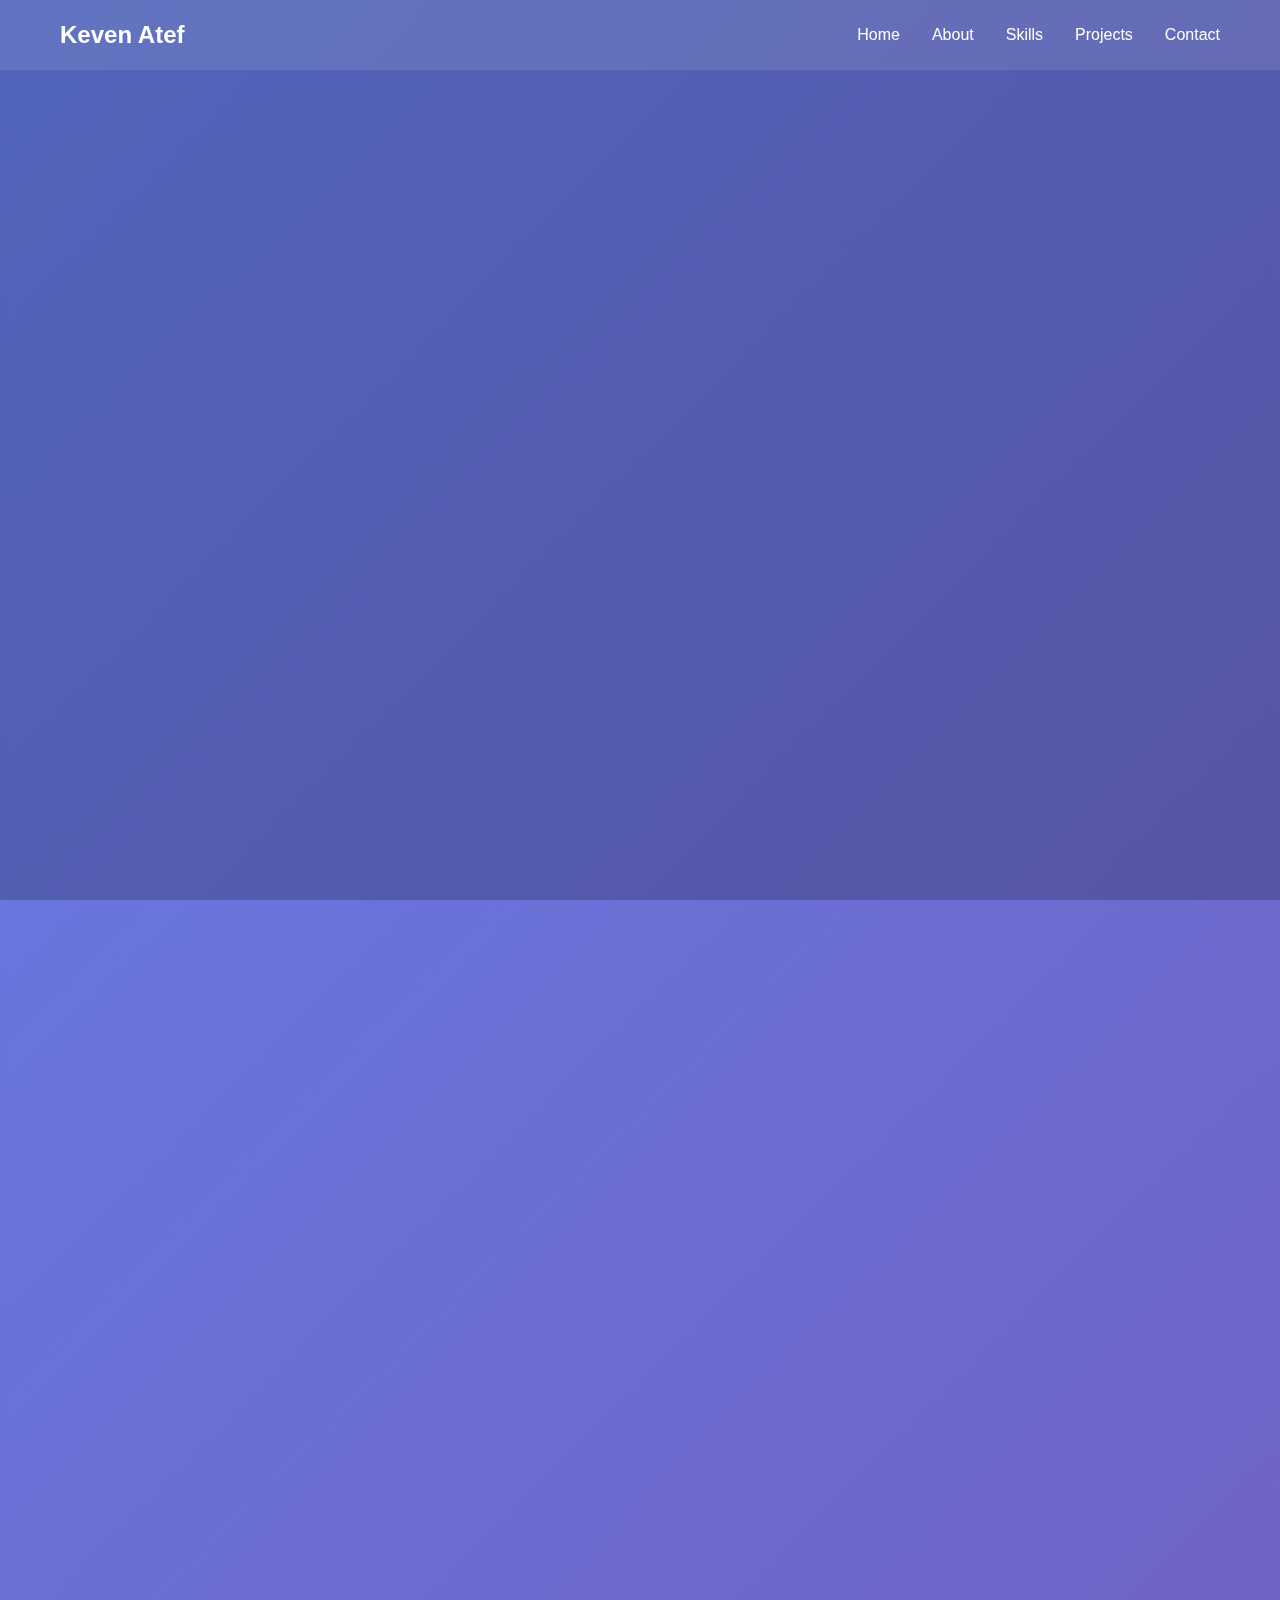
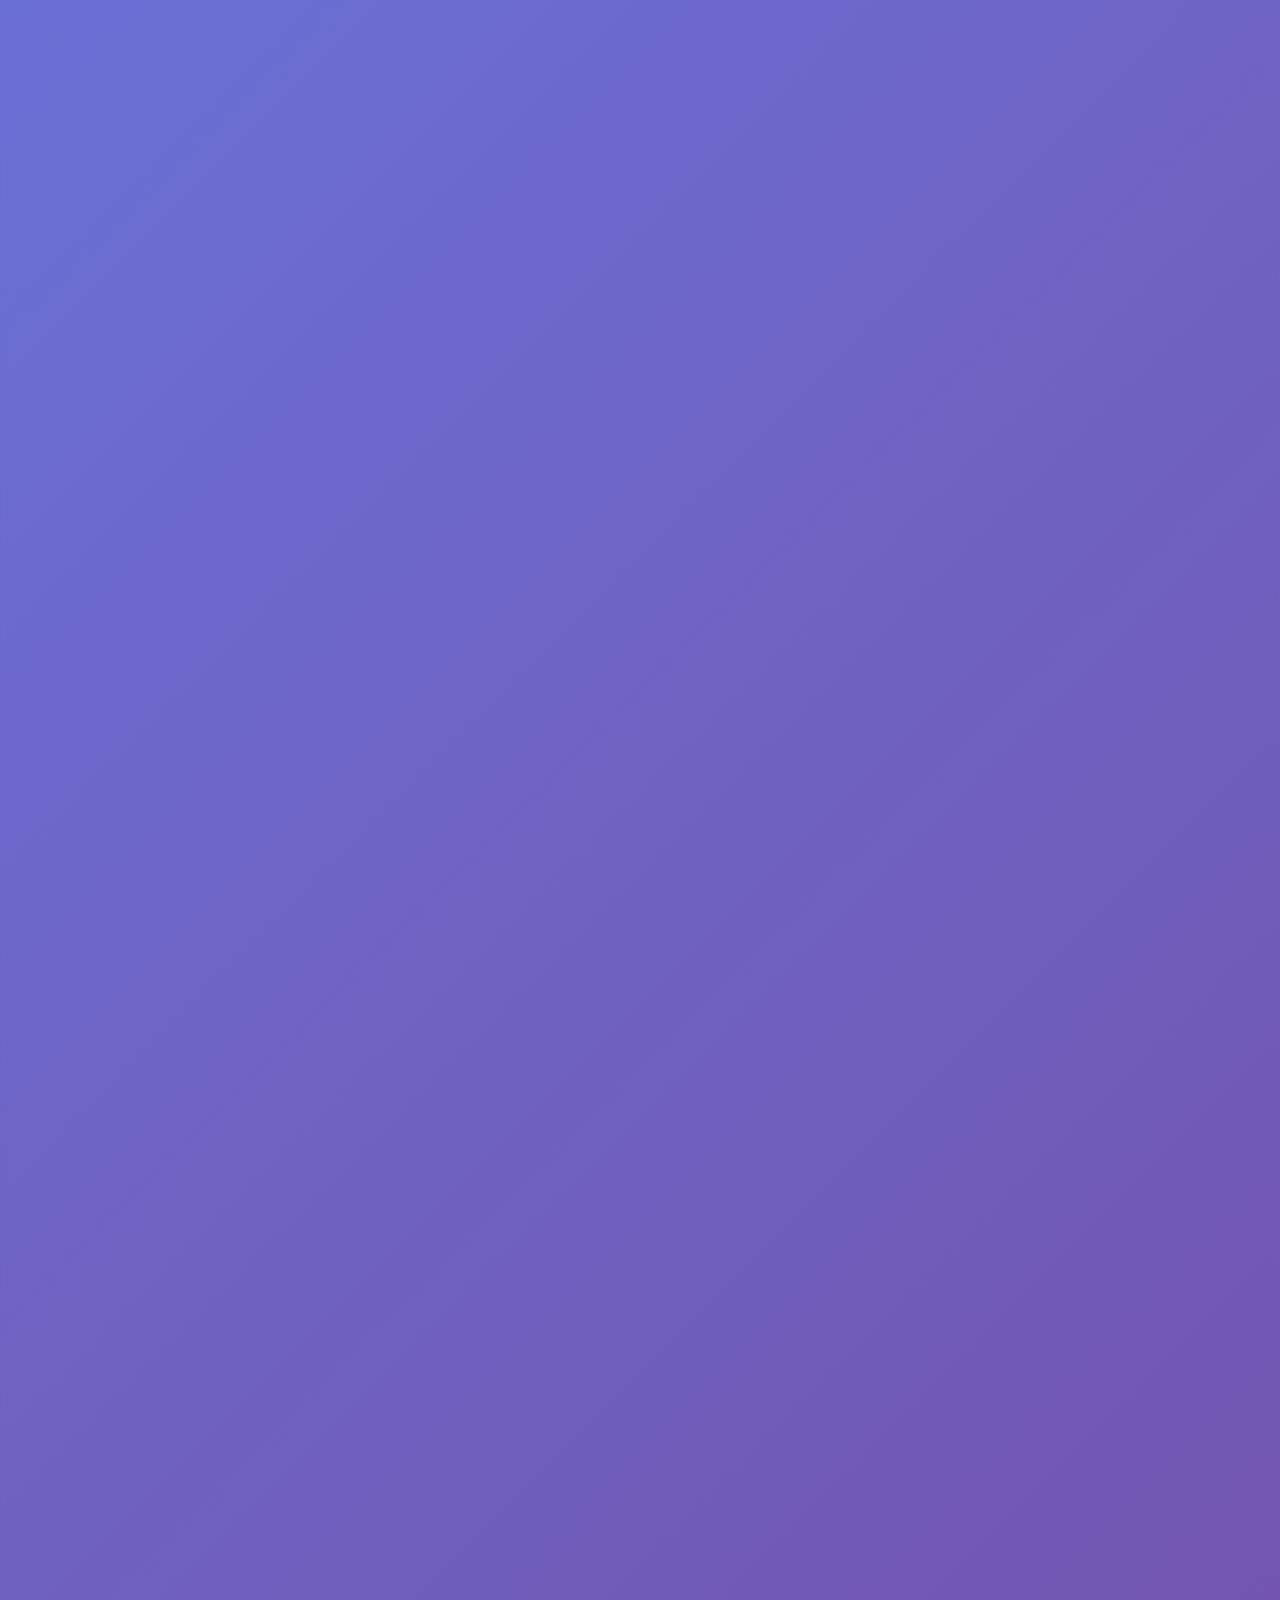
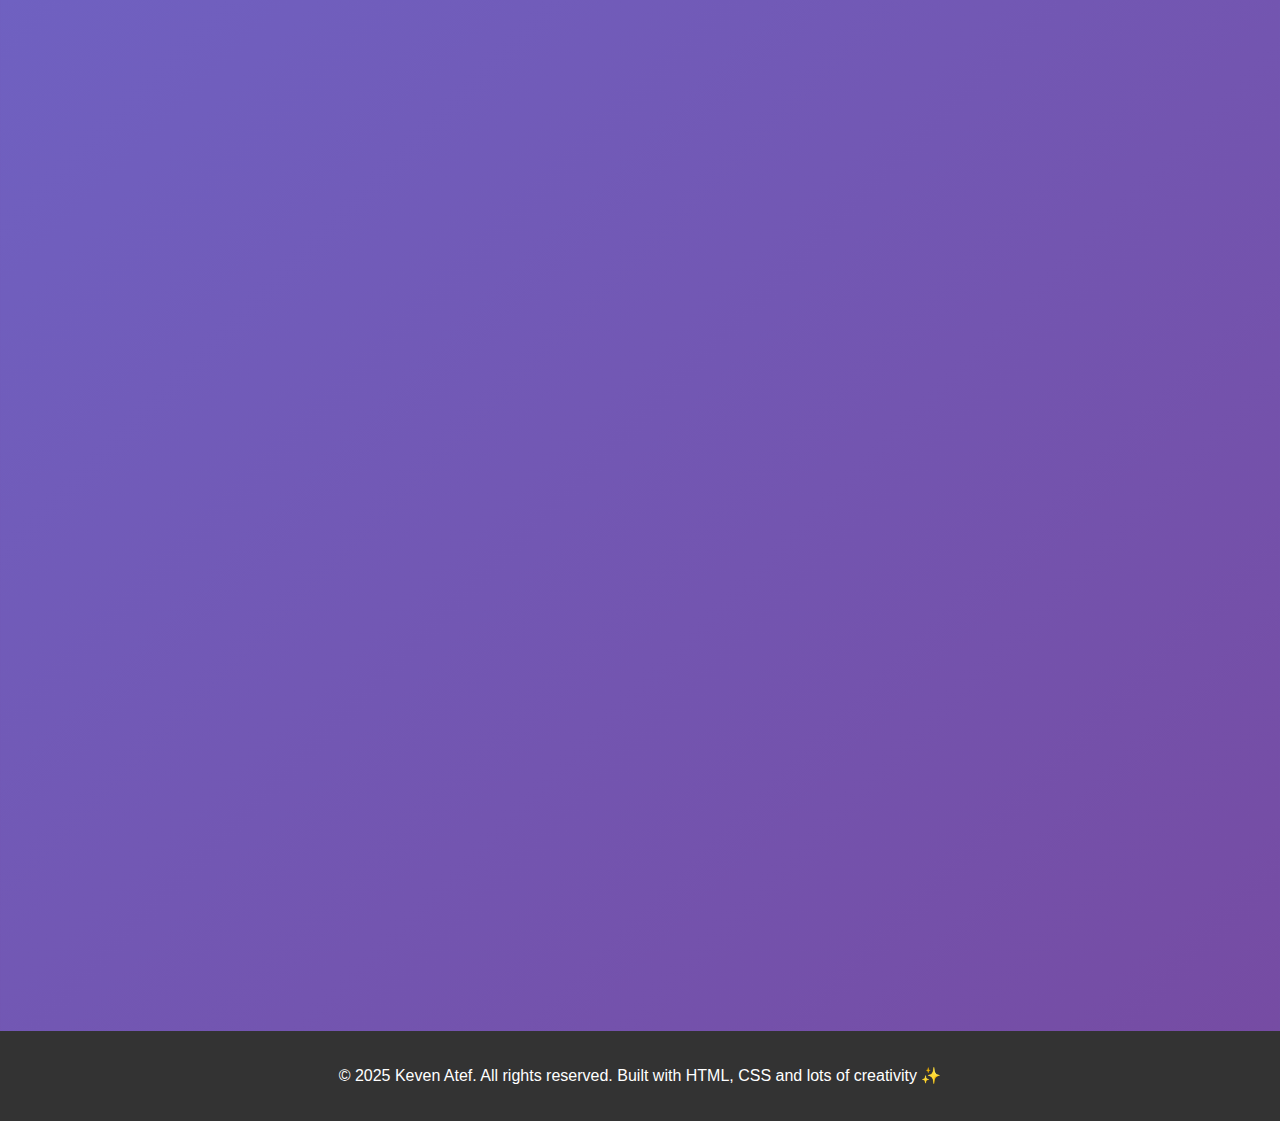
<file: index.html>
<!DOCTYPE html>
<html lang="en">
<head>
    <meta charset="UTF-8">
    <meta name="viewport" content="width=device-width, initial-scale=1.0">
    <title>Keven Atef - Portfolio</title>
    <style>
        * {
            margin: 0;
            padding: 0;
            box-sizing: border-box;
        }

        body {
            font-family: 'Inter', -apple-system, BlinkMacSystemFont, 'Segoe UI', Roboto, sans-serif;
            line-height: 1.6;
            color: #333;
            background: linear-gradient(135deg, #667eea 0%, #764ba2 100%);
            min-height: 100vh;
        }

        .container {
            max-width: 1200px;
            margin: 0 auto;
            padding: 0 20px;
        }

        /* Navigation */
        nav {
            position: fixed;
            top: 0;
            width: 100%;
            background: rgba(255, 255, 255, 0.1);
            backdrop-filter: blur(10px);
            z-index: 1000;
            padding: 1rem 0;
            transition: all 0.3s ease;
        }

        nav.scrolled {
            background: rgba(255, 255, 255, 0.95);
            box-shadow: 0 2px 20px rgba(0, 0, 0, 0.1);
        }

        .nav-container {
            display: flex;
            justify-content: space-between;
            align-items: center;
        }

        .logo {
            font-size: 1.5rem;
            font-weight: bold;
            color: white;
            text-decoration: none;
            transition: color 0.3s ease;
        }

        nav.scrolled .logo {
            color: #333;
        }

        .nav-links {
            display: flex;
            list-style: none;
            gap: 2rem;
        }

        .nav-links a {
            color: white;
            text-decoration: none;
            font-weight: 500;
            transition: all 0.3s ease;
            position: relative;
        }

        nav.scrolled .nav-links a {
            color: #333;
        }

        .nav-links a::after {
            content: '';
            position: absolute;
            bottom: -5px;
            left: 0;
            width: 0;
            height: 2px;
            background: #ff6b6b;
            transition: width 0.3s ease;
        }

        .nav-links a:hover::after {
            width: 100%;
        }

        .mobile-menu {
            display: none;
            flex-direction: column;
            cursor: pointer;
        }

        .mobile-menu span {
            width: 25px;
            height: 3px;
            background: white;
            margin: 3px 0;
            transition: 0.3s;
        }

        nav.scrolled .mobile-menu span {
            background: #333;
        }

        /* Hero Section */
        .hero {
            height: 100vh;
            display: flex;
            align-items: center;
            justify-content: center;
            text-align: center;
            color: white;
            position: relative;
            overflow: hidden;
        }

        .hero::before {
            content: '';
            position: absolute;
            top: 0;
            left: 0;
            right: 0;
            bottom: 0;
            background: rgba(0, 0, 0, 0.2);
        }

        .hero-content {
            position: relative;
            z-index: 2;
        }

        .hero h1 {
            font-size: 4rem;
            margin-bottom: 1rem;
            opacity: 0;
            animation: fadeInUp 1s ease forwards;
        }

        .hero p {
            font-size: 1.5rem;
            margin-bottom: 2rem;
            opacity: 0;
            animation: fadeInUp 1s ease 0.3s forwards;
        }

        .cta-button {
            display: inline-block;
            padding: 1rem 2rem;
            background: linear-gradient(45deg, #ff6b6b, #ff8787);
            color: white;
            text-decoration: none;
            border-radius: 50px;
            font-weight: 600;
            transition: all 0.3s ease;
            opacity: 0;
            animation: fadeInUp 1s ease 0.6s forwards;
            box-shadow: 0 10px 25px rgba(255, 107, 107, 0.3);
        }

        .cta-button:hover {
            transform: translateY(-3px);
            box-shadow: 0 15px 35px rgba(255, 107, 107, 0.4);
        }

        /* Sections */
        .section {
            padding: 5rem 0;
            background: white;
            margin: 2rem 0;
            border-radius: 20px;
            box-shadow: 0 20px 40px rgba(0, 0, 0, 0.1);
        }

        .section h2 {
            text-align: center;
            font-size: 2.5rem;
            margin-bottom: 3rem;
            color: #333;
            position: relative;
        }

        .section h2::after {
            content: '';
            position: absolute;
            bottom: -10px;
            left: 50%;
            transform: translateX(-50%);
            width: 80px;
            height: 4px;
            background: linear-gradient(45deg, #ff6b6b, #ff8787);
            border-radius: 2px;
        }

        /* About Section */
        .about-content {
            display: grid;
            grid-template-columns: 1fr 2fr;
            gap: 3rem;
            align-items: center;
        }

        .about-image {
            text-align: center;
        }

        .profile-pic {
            width: 250px;
            height: 250px;
            border-radius: 50%;
            object-fit: cover;
            border: 5px solid #00000031;
            box-shadow: 0 15px 30px rgba(0, 0, 0, 0.2);
            transition: transform 0.3s ease;
        }

        .profile-pic:hover {
            transform: scale(1.05);
        }

        .about-text {
            font-size: 1.1rem;
            line-height: 1.8;
            color: #666;
        }

        /* Skills Section */
        .skills-grid {
            display: grid;
            grid-template-columns: repeat(auto-fit, minmax(250px, 1fr));
            gap: 2rem;
        }

        .skill-card {
            background: linear-gradient(135deg, #667eea 0%, #764ba2 100%);
            padding: 2rem;
            border-radius: 15px;
            text-align: center;
            color: white;
            transition: transform 0.3s ease;
            box-shadow: 0 10px 25px rgba(0, 0, 0, 0.1);
        }

        .skill-card:hover {
            transform: translateY(-10px);
        }

        .skill-card h3 {
            font-size: 1.5rem;
            margin-bottom: 1rem;
        }

        .skill-card p {
            font-size: 1rem;
            opacity: 0.9;
        }

        /* Projects Section */
        .projects-grid {
            display: grid;
            grid-template-columns: repeat(auto-fit, minmax(350px, 1fr));
            gap: 2rem;
        }

        .project-card {
            background: white;
            border-radius: 15px;
            overflow: hidden;
            box-shadow: 0 10px 25px rgba(0, 0, 0, 0.1);
            transition: transform 0.3s ease;
        }

        .project-card:hover {
            transform: translateY(-5px);
        }

        .project-image {
            height: 920px;
            background: linear-gradient(135deg, #667eea 0%, #764ba2 100%);
            display: flex;
            align-items: center;
            justify-content: center;
            color: white;
            font-size: 1.2rem;
            font-weight: 600;
            position: relative;
            overflow: hidden;
            border-radius: 15px 15px 0 0;
        }

        /* Alternative: If you want to use an actual image, uncomment this and replace the background above */
        /*
        .project-image img {
            width: 100%;
            height: 100%;
            object-fit: cover;
            transition: transform 0.3s ease;
        }

        .project-image:hover img {
            transform: scale(1.05);
        }
        */

        .project-content {
            padding: 1.5rem;
            background: white;
            position: relative;
            z-index: 2;
        }

        .project-content h3 {
            font-size: 1.4rem;
            margin-bottom: 0.8rem;
            color: #333;
            font-weight: 700;
        }

        .project-content p {
            color: #666;
            margin-bottom: 1.5rem;
            line-height: 1.6;
            font-size: 1rem;
        }

        .project-links {
            display: flex;
            gap: 1rem;
        }

        .project-links a {
            padding: 0.5rem 1rem;
            background: linear-gradient(45deg, #ff6b6b, #ff8787);
            color: white;
            text-decoration: none;
            border-radius: 5px;
            font-size: 0.9rem;
            transition: all 0.3s ease;
        }

        .project-links a:hover {
            transform: translateY(-2px);
            box-shadow: 0 5px 15px rgba(255, 107, 107, 0.3);
        }

        /* Contact Section */
        .contact-content {
            display: grid;
            grid-template-columns: 1fr 1fr;
            gap: 3rem;
        }

        .contact-info h3 {
            font-size: 1.5rem;
            margin-bottom: 1rem;
            color: #333;
        }

        .contact-info p {
            color: #666;
            margin-bottom: 1rem;
        }

        .contact-form {
            display: flex;
            flex-direction: column;
            gap: 1rem;
        }

        .contact-form input,
        .contact-form textarea {
            padding: 1rem;
            border: 2px solid #eee;
            border-radius: 10px;
            font-size: 1rem;
            transition: border-color 0.3s ease;
        }

        .contact-form input:focus,
        .contact-form textarea:focus {
            outline: none;
            border-color: #ff6b6b;
        }

        .contact-form button {
            padding: 1rem 2rem;
            background: linear-gradient(45deg, #ff6b6b, #ff8787);
            color: white;
            border: none;
            border-radius: 10px;
            font-size: 1rem;
            cursor: pointer;
            transition: all 0.3s ease;
        }

        .contact-form button:hover {
            transform: translateY(-2px);
            box-shadow: 0 10px 25px rgba(255, 107, 107, 0.3);
        }

        /* Footer */
        footer {
            background: #333;
            color: white;
            text-align: center;
            padding: 2rem 0;
            margin-top: 2rem;
        }

        /* Animations */
        @keyframes fadeInUp {
            from {
                opacity: 0;
                transform: translateY(30px);
            }
            to {
                opacity: 1;
                transform: translateY(0);
            }
        }

        @keyframes slideInLeft {
            from {
                opacity: 0;
                transform: translateX(-100px);
            }
            to {
                opacity: 1;
                transform: translateX(0);
            }
        }

        @keyframes slideInRight {
            from {
                opacity: 0;
                transform: translateX(100px);
            }
            to {
                opacity: 1;
                transform: translateX(0);
            }
        }

        @keyframes fadeInScale {
            from {
                opacity: 0;
                transform: scale(0.8);
            }
            to {
                opacity: 1;
                transform: scale(1);
            }
        }

        /* Responsive Design */
        @media (max-width: 768px) {
            .nav-links {
                display: none;
            }

            .mobile-menu {
                display: flex;
            }

            .hero h1 {
                font-size: 2.5rem;
            }

            .hero p {
                font-size: 1.2rem;
            }

            .about-content {
                grid-template-columns: 1fr;
                text-align: center;
            }

            .contact-content {
                grid-template-columns: 1fr;
            }

            .projects-grid {
                grid-template-columns: 1fr;
            }

            .section {
                margin: 1rem 0;
                padding: 3rem 0;
            }
        }

        @media (max-width: 480px) {
            .container {
                padding: 0 15px;
            }

            .hero h1 {
                font-size: 2rem;
            }

            .hero p {
                font-size: 1rem;
            }

            .section h2 {
                font-size: 2rem;
            }
        }
    </style>
</head>
<body>
    <!-- Navigation -->
    <nav id="navbar">
        <div class="container">
            <div class="nav-container">
                <a href="#" class="logo">Keven Atef</a>
                <ul class="nav-links">
                    <li><a href="#home">Home</a></li>
                    <li><a href="#about">About</a></li>
                    <li><a href="#skills">Skills</a></li>
                    <li><a href="#projects">Projects</a></li>
                    <li><a href="#contact">Contact</a></li>
                </ul>
                <div class="mobile-menu">
                    <span></span>
                    <span></span>
                    <span></span>
                </div>
            </div>
        </div>
    </nav>

    <!-- Hero Section -->
    <section id="home" class="hero">
        <div class="container">
            <div class="hero-content">
                <h1>Hello, I'm Keven Atef</h1>
                <p>Frontend Developer & Web Designer</p>
                <a href="#projects" class="cta-button">View My Work</a>
            </div>
        </div>
    </section>

    <!-- About Section -->
    <section id="about" class="section">
        <div class="container">
            <h2>About Me</h2>
            <div class="about-content">
                <div class="about-image">
                    <img src="images/keven.png" alt="Profile Picture" class="profile-pic">
                </div>
                <div class="about-text">
                    <p>I'm a passionate frontend developer with a focus on creating beautiful, responsive websites using HTML and CSS. My journey began with a fascination for web design and has evolved into a career dedicated to crafting clean, user-friendly interfaces that look great on every device.</p>
                    <p>I specialize in semantic HTML markup, modern CSS techniques including Flexbox and Grid, and creating responsive designs that provide excellent user experiences. I have a keen eye for detail and take pride in writing clean, maintainable code.</p>
                    <p>When I'm not coding, you'll find me exploring the latest CSS features, studying design trends, or working on personal projects to sharpen my skills. I believe that great web design combines functionality with visual appeal.</p>
                </div>
            </div>
        </div>
    </section>

    <!-- Skills Section -->
    <section id="skills" class="section">
        <div class="container">
            <h2>Skills & Expertise</h2>
            <div class="skills-grid">
                <div class="skill-card">
                    <h3>HTML & Semantic Markup</h3>
                    <p>HTML, Semantic Elements, Accessibility, SEO Optimization, Form Validation</p>
                </div>
                <div class="skill-card">
                    <h3>CSS & Styling</h3>
                    <p>CSS, Flexbox, Grid, Animations, Responsive Design, Sass, Bootstrap</p>
                </div>
                <div class="skill-card">
                    <h3>Design & Layout</h3>
                    <p>Responsive Design, Mobile-First Approach, Cross-Browser Compatibility, Typography</p>
                </div>
                <div class="skill-card">
                    <h3>Tools & Workflow</h3>
                    <p>VS Code, Git, Figma</p>
                </div>
            </div>
        </div>
    </section>

    <!-- Projects Section -->
    <section id="projects" class="section">
        <div class="container">
            <h2>Projects</h2>
            <div class="projects-grid">
                <div class="project-card">
                    <div class="project-image">
                        <img src="images/customer.png" alt="Customer Site Screenshot">
                        Customer Site
                        
                        <!-- Option 2: If you want to use an actual image, replace the above with: -->
                        <!-- <img src="path/to/your/image.jpg" alt="Customer Site Screenshot"> -->
                    </div>
                    <div class="project-content">
                        <h3>Responsive Landing Page</h3>
                        <p>A modern, responsive landing page built with HTML and CSS, featuring smooth animations.</p>
                        <div class="project-links">
                            <a href="https://kevenateff.github.io/kevenateff/index.html" target="_blank">View Project</a>
                        </div>
                    </div>
                </div>
            </div>
        </div>
    </section>

    <!-- Contact Section -->
<section id="contact" class="section">
    <div class="container">
      <h2>Get In Touch</h2>
      <div class="contact-content">
        <div class="contact-info">
          <h3>Let's Work Together</h3>
          <p>I'm always interested in new opportunities and exciting projects. Whether you have a question about my work or want to collaborate, I'd love to hear from you.</p>
          <p><strong>Email:</strong> keven.atef27@gmail.com</p>
          <p><strong>Phone:</strong> +20 1277324047</p>
          <p><strong>Location:</strong> Asyut, Egypt</p>
        </div>
  
        <!-- ✅ Fixed form -->
        <form class="contact-form" action="https://formspree.io/f/xeorjnkz" method="POST">
          <input type="text" name="name" placeholder="Your Name" required>
          <input type="email" name="email" placeholder="Your Email" required>
          <input type="text" name="subject" placeholder="Subject" required>
          <textarea name="message" rows="5" placeholder="Your Message" required></textarea>
          <button type="submit">Send Message</button>
        </form>
      </div>
    </div>
  </section>

    <!-- Footer -->
    <footer>
        <div class="container">
            <p>&copy; 2025 Keven Atef. All rights reserved. Built with HTML, CSS and lots of creativity ✨</p>
        </div>
    </footer>

    <script>
        // Smooth scrolling
        document.querySelectorAll('a[href^="#"]').forEach(anchor => {
            anchor.addEventListener('click', function (e) {
                e.preventDefault();
                const target = document.querySelector(this.getAttribute('href'));
                if (target) {
                    target.scrollIntoView({
                        behavior: 'smooth',
                        block: 'start'
                    });
                }
            });
        });

        // Navbar scroll effect
        window.addEventListener('scroll', function() {
            const navbar = document.getElementById('navbar');
            if (window.scrollY > 100) {
                navbar.classList.add('scrolled');
            } else {
                navbar.classList.remove('scrolled');
            }
        });


        // Mobile menu toggle
        document.querySelector('.mobile-menu').addEventListener('click', function() {
            const navLinks = document.querySelector('.nav-links');
            navLinks.style.display = navLinks.style.display === 'flex' ? 'none' : 'flex';
        });

        // Intersection Observer for animations
        const observerOptions = {
            threshold: 0.1,
            rootMargin: '0px 0px -50px 0px'
        };

        const observer = new IntersectionObserver(function(entries) {
            entries.forEach(entry => {
                if (entry.isIntersecting) {
                    entry.target.style.opacity = '1';
                    entry.target.style.transform = 'translateY(0) translateX(0) scale(1)';
                    
                    // Add staggered animation for child elements
                    const children = entry.target.querySelectorAll('.animate-child');
                    children.forEach((child, index) => {
                        setTimeout(() => {
                            child.style.opacity = '1';
                            child.style.transform = 'translateY(0) translateX(0) scale(1)';
                        }, index * 150);
                    });
                }
            });
        }, observerOptions);

        // Observe all sections with different animation classes
        document.querySelectorAll('.section').forEach((section, index) => {
            section.style.opacity = '0';
            section.style.transition = 'opacity 0.8s ease, transform 0.8s ease';
            
            // Apply different animations based on section index
            if (index % 3 === 0) {
                section.style.transform = 'translateX(-100px)';
            } else if (index % 3 === 1) {
                section.style.transform = 'translateX(100px)';
            } else {
                section.style.transform = 'translateY(50px) scale(0.9)';
            }
            
            observer.observe(section);
        });

        // Animate individual elements within sections
        document.querySelectorAll('.skill-card, .project-card, .about-content > *').forEach((element, index) => {
            element.classList.add('animate-child');
            element.style.opacity = '0';
            element.style.transform = 'translateY(30px)';
            element.style.transition = 'opacity 0.6s ease, transform 0.6s ease';
        });
    </script>
</body>
</html>
</file>
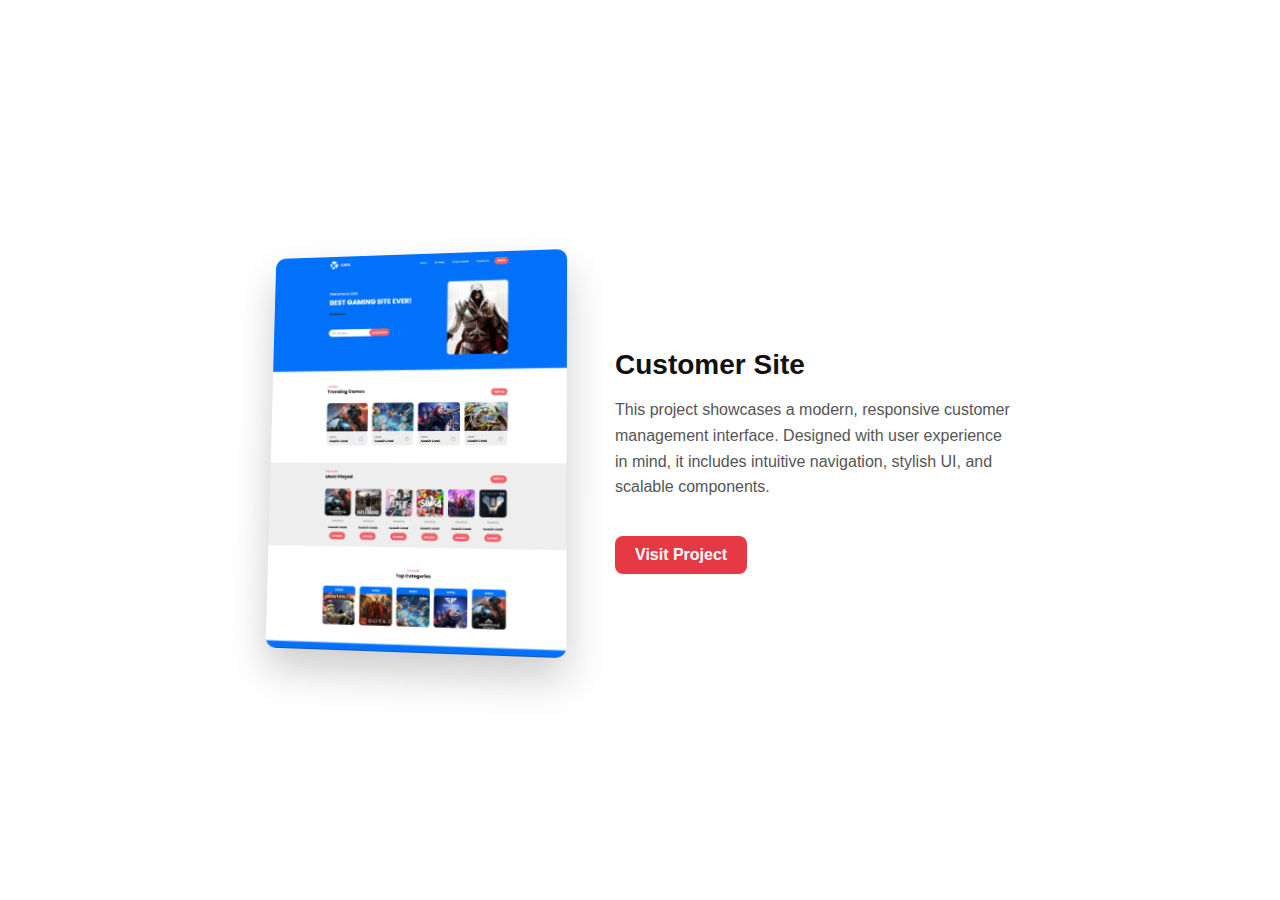
<file: project-details.html>
<!DOCTYPE html>
<html lang="en">
<head>
  <meta charset="UTF-8" />
  <meta name="viewport" content="width=device-width, initial-scale=1.0"/>
  <title>Customer Site Details</title>
  <link rel="stylesheet" href="https://cdnjs.cloudflare.com/ajax/libs/font-awesome/5.15.4/css/all.min.css" />
  <style>
    body {
      margin: 0;
      padding: 0;
      background-color: #fff;
      font-family: Arial, sans-serif;
      display: flex;
      height: 100vh;
      justify-content: center;
      align-items: center;
    }

    .container {
      display: flex;
      align-items: center;
      justify-content: center;
      gap: 50px;
      padding: 20px;
    }

    .box-container {
      perspective: 1000px;
    }

    .box {
      width: 300px;
      height: 400px;
      transform: rotateY(-10deg) rotateX(5deg);
      background: #fff;
      box-shadow: 0 20px 40px rgba(0, 0, 0, 0.2);
      border-radius: 10px;
      overflow: hidden;
      position: relative;
    }

    .box::before {
      content: "";
      position: absolute;
      top: 0;
      left: -20px;
      width: 20px;
      height: 100%;
      background: linear-gradient(to right, #333, transparent);
      transform: skewY(-5deg);
    }

    .box::after {
      content: "";
      position: absolute;
      bottom: -20px;
      left: 0;
      width: 100%;
      height: 20px;
      background: linear-gradient(to top, #333, transparent);
      transform: skewX(-5deg);
    }

    .box img {
      width: 100%;
      height: 100%;
      object-fit: cover;
    }

    .description {
      max-width: 400px;
    }

    .description h2 {
      font-size: 28px;
      color: #111;
      margin-bottom: 10px;
    }

    .description p {
      font-size: 16px;
      color: #555;
      line-height: 1.6;
    }

    .project-link {
      display: inline-block;
      margin-top: 20px;
      padding: 10px 20px;
      background-color: #e63946;
      color: #fff;
      border-radius: 8px;
      text-decoration: none;
      font-weight: bold;
      transition: background 0.3s ease;
    }

    .project-link:hover {
      background-color: #d62828;
    }
  </style>
</head>
<body>

  <div class="container">
    <!-- 3D Box on the left -->
    <div class="box-container">
      <div class="box">
        <img src="Images/customer.png" alt="Customer Project" />
      </div>
    </div>

    <!-- Description on the right -->
    <div class="description">
      <h2>Customer Site</h2>
      <p>This project showcases a modern, responsive customer management interface. Designed with user experience in mind, it includes intuitive navigation, stylish UI, and scalable components.</p>
      <a href="https://kevenateff.github.io/kevenateff/index.html" class="project-link">Visit Project</a>
    </div>
  </div>

</body>
</html>
</file>
